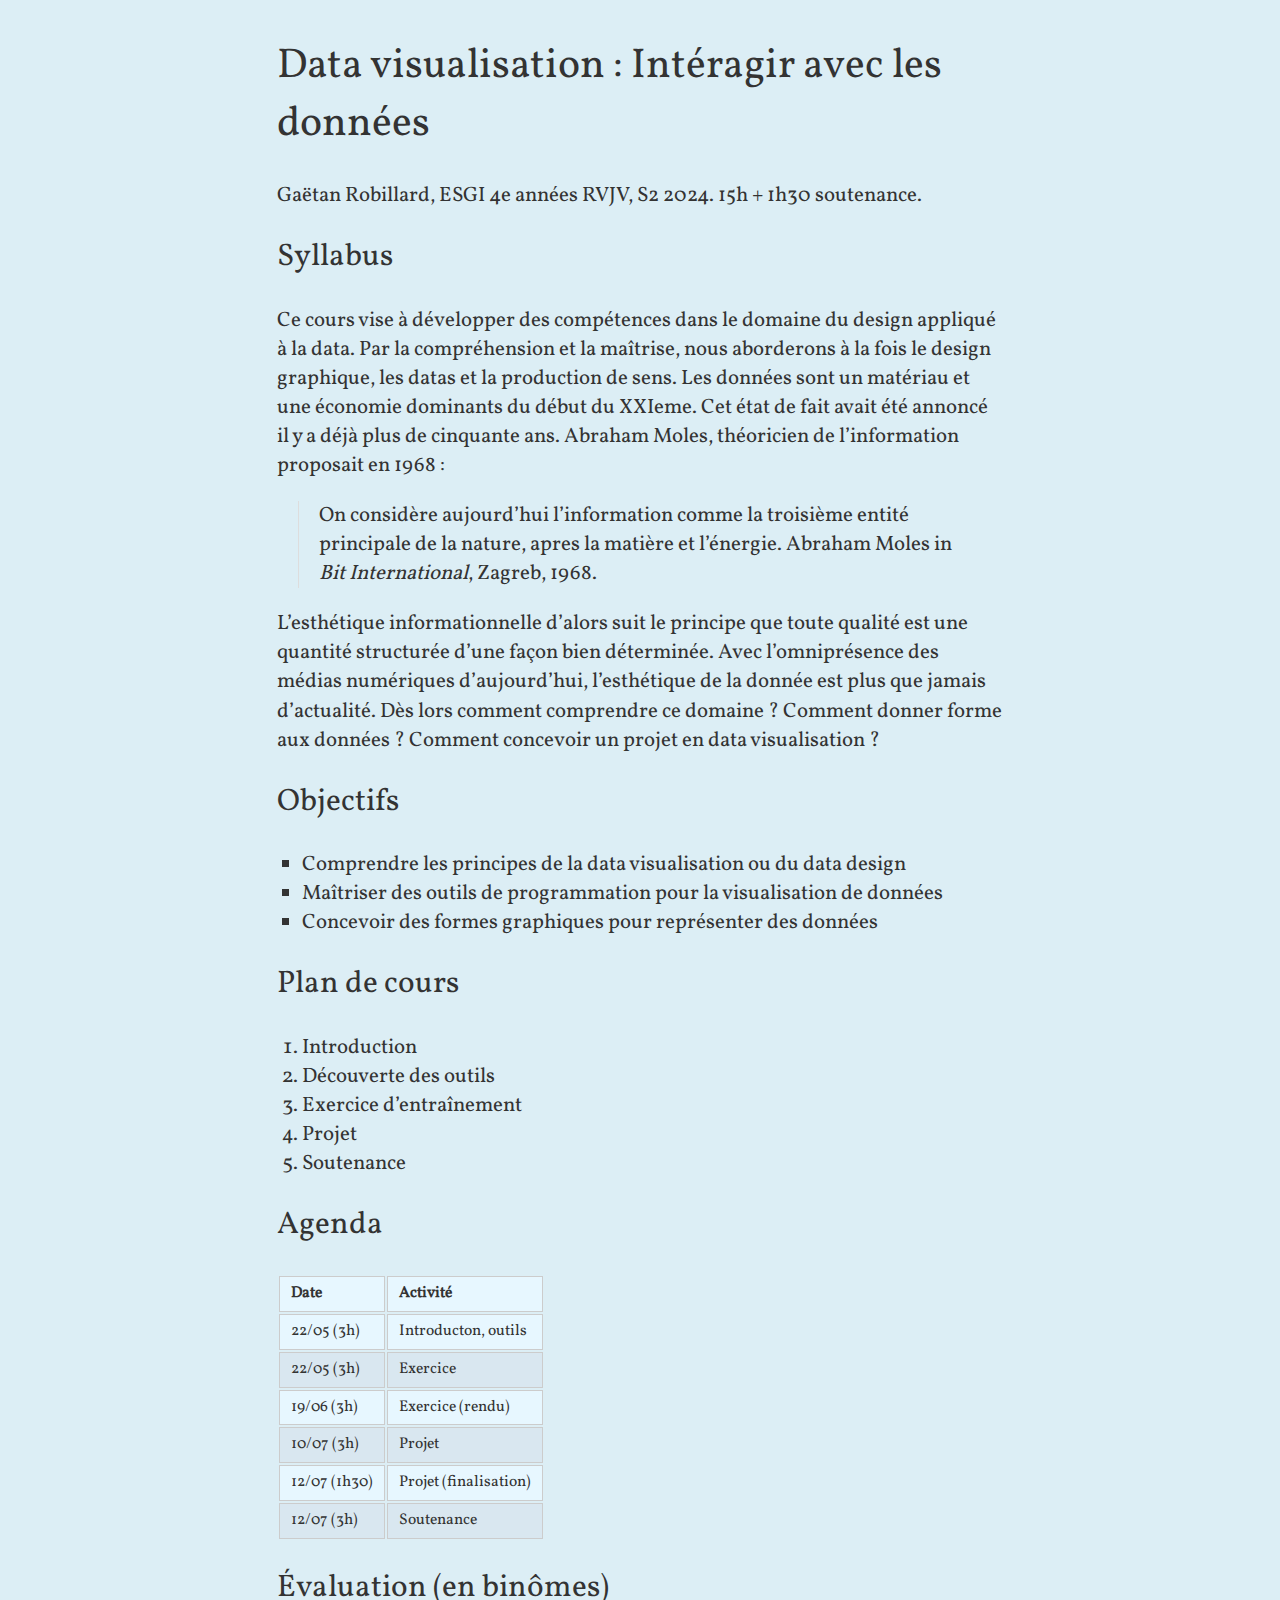
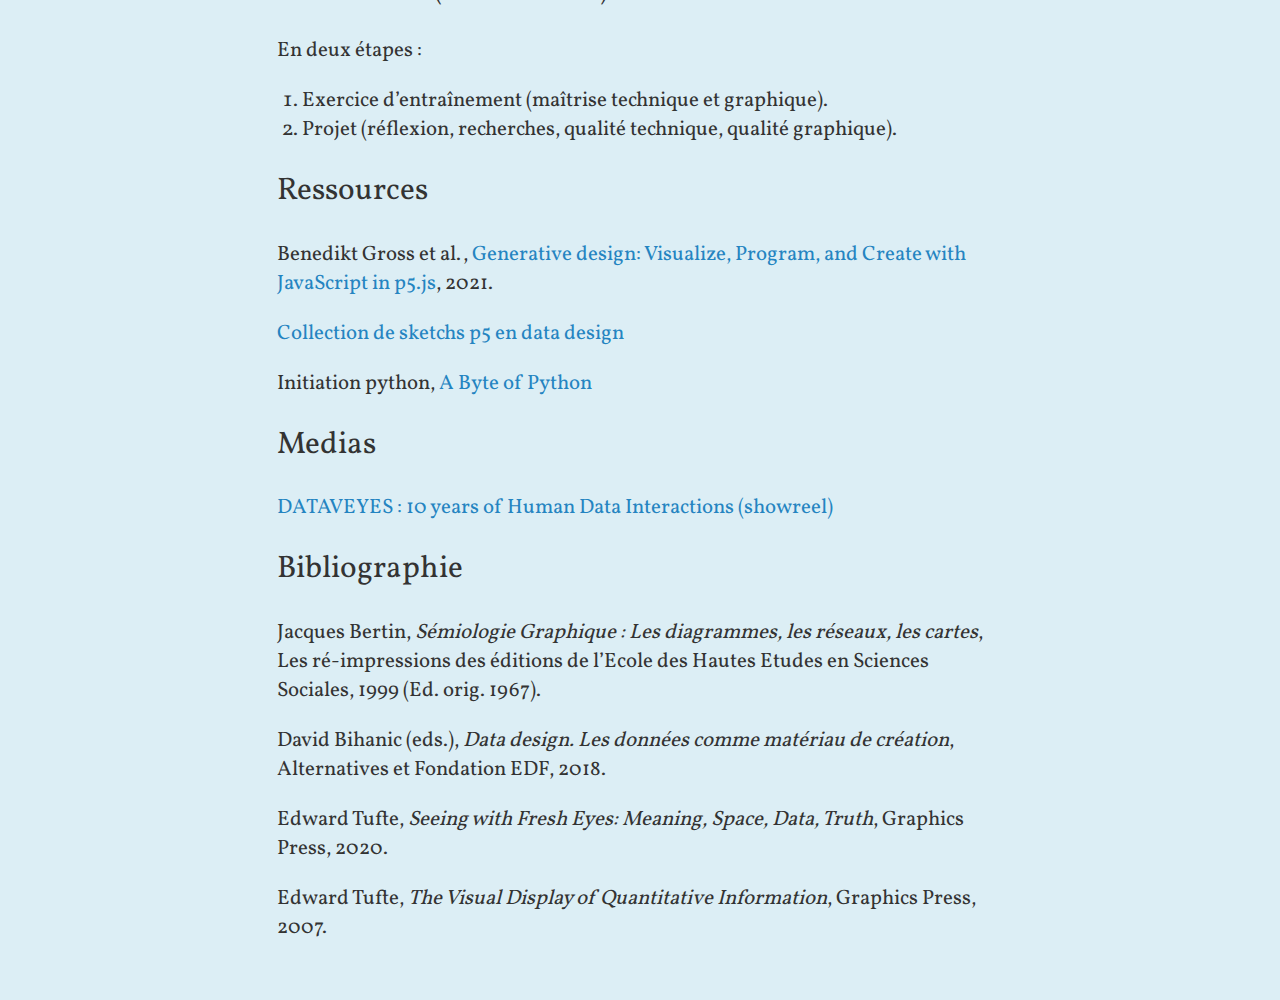
<file: index.html>
<!DOCTYPE html>
<html xmlns="http://www.w3.org/1999/xhtml" lang="" xml:lang="">
<head>
  <meta charset="utf-8" />
  <meta name="generator" content="pandoc" />
  <meta name="viewport" content="width=device-width, initial-scale=1.0, user-scalable=yes" />
  <meta name="author" content="Gaëtan Robillard, ESGI 4e années RVJV, S2 2024. 15h + 1h30 soutenance." />
  <title>Data visualisation : Intéragir avec les données</title>
  <style>
    code{white-space: pre-wrap;}
    span.smallcaps{font-variant: small-caps;}
    span.underline{text-decoration: underline;}
    div.column{display: inline-block; vertical-align: top; width: 50%;}
    div.hanging-indent{margin-left: 1.5em; text-indent: -1.5em;}
    ul.task-list{list-style: none;}
    .display.math{display: block; text-align: center; margin: 0.5rem auto;}
  </style>
  <link rel="stylesheet" href=".\style.css" />
  <!--[if lt IE 9]>
    <script src="//cdnjs.cloudflare.com/ajax/libs/html5shiv/3.7.3/html5shiv-printshiv.min.js"></script>
  <![endif]-->
</head>
<body>
<header id="title-block-header">
<h1 class="title">Data visualisation : Intéragir avec les données</h1>
<p class="author">Gaëtan Robillard, ESGI 4e années RVJV, S2 2024. 15h + 1h30 soutenance.</p>
</header>
<h2 id="syllabus">Syllabus</h2>
<p>Ce cours vise à développer des compétences dans le domaine du design appliqué à la data. Par la compréhension et la maîtrise, nous aborderons à la fois le design graphique, les datas et la production de sens. Les données sont un matériau et une économie dominants du début du XXIeme. Cet état de fait avait été annoncé il y a déjà plus de cinquante ans. Abraham Moles, théoricien de l’information proposait en 1968 :</p>
<blockquote>
<p>On considère aujourd’hui l’information comme la troisième entité principale de la nature, apres la matière et l’énergie. Abraham Moles in <em>Bit International</em>, Zagreb, 1968.</p>
</blockquote>
<p>L’esthétique informationnelle d’alors suit le principe que toute qualité est une quantité structurée d’une façon bien déterminée. Avec l’omniprésence des médias numériques d’aujourd’hui, l’esthétique de la donnée est plus que jamais d’actualité. Dès lors comment comprendre ce domaine ? Comment donner forme aux données ? Comment concevoir un projet en data visualisation ?</p>
<h2 id="objectifs">Objectifs</h2>
<ul>
<li>Comprendre les principes de la data visualisation ou du data design</li>
<li>Maîtriser des outils de programmation pour la visualisation de données</li>
<li>Concevoir des formes graphiques pour représenter des données</li>
</ul>
<h2 id="plan-de-cours">Plan de cours</h2>
<ol type="1">
<li>Introduction</li>
<li>Découverte des outils</li>
<li>Exercice d’entraînement</li>
<li>Projet</li>
<li>Soutenance</li>
</ol>
<h2 id="agenda">Agenda</h2>
<table>
<thead>
<tr class="header">
<th>Date</th>
<th>Activité</th>
</tr>
</thead>
<tbody>
<tr class="odd">
<td>22/05 (3h)</td>
<td>Introducton, outils</td>
</tr>
<tr class="even">
<td>22/05 (3h)</td>
<td>Exercice</td>
</tr>
<tr class="odd">
<td>19/06 (3h)</td>
<td>Exercice (rendu)</td>
</tr>
<tr class="even">
<td>10/07 (3h)</td>
<td>Projet</td>
</tr>
<tr class="odd">
<td>12/07 (1h30)</td>
<td>Projet (finalisation)</td>
</tr>
<tr class="even">
<td>12/07 (3h)</td>
<td>Soutenance</td>
</tr>
</tbody>
</table>
<h2 id="évaluation-en-binômes">Évaluation (en binômes)</h2>
<p>En deux étapes :</p>
<ol type="1">
<li>Exercice d’entraînement (maîtrise technique et graphique).</li>
<li>Projet (réflexion, recherches, qualité technique, qualité graphique).</li>
</ol>
<h2 id="ressources">Ressources</h2>
<p>Benedikt Gross et al., <a href="http://www.generative-gestaltung.de/2/">Generative design: Visualize, Program, and Create with JavaScript in p5.js</a>, 2021.</p>
<p><a href="https://editor.p5js.org/gaetan/collections/D8GwwWHQI">Collection de sketchs p5 en data design</a></p>
<p>Initiation python, <a href="https://python.swaroopch.com/">A Byte of Python</a></p>
<h2 id="medias">Medias</h2>
<p><a href="https://vimeo.com/495546114">DATAVEYES : 10 years of Human Data Interactions (showreel)</a></p>
<h2 id="bibliographie">Bibliographie</h2>
<p>Jacques Bertin, <em>Sémiologie Graphique : Les diagrammes, les réseaux, les cartes</em>, Les ré-impressions des éditions de l’Ecole des Hautes Etudes en Sciences Sociales, 1999 (Ed. orig. 1967).</p>
<p>David Bihanic (eds.), <em>Data design. Les données comme matériau de création</em>, Alternatives et Fondation EDF, 2018.</p>
<p>Edward Tufte, <em>Seeing with Fresh Eyes: Meaning, Space, Data, Truth</em>, Graphics Press, 2020.</p>
<p>Edward Tufte, <em>The Visual Display of Quantitative Information</em>, Graphics Press, 2007.</p>
</body>
</html>
</file>
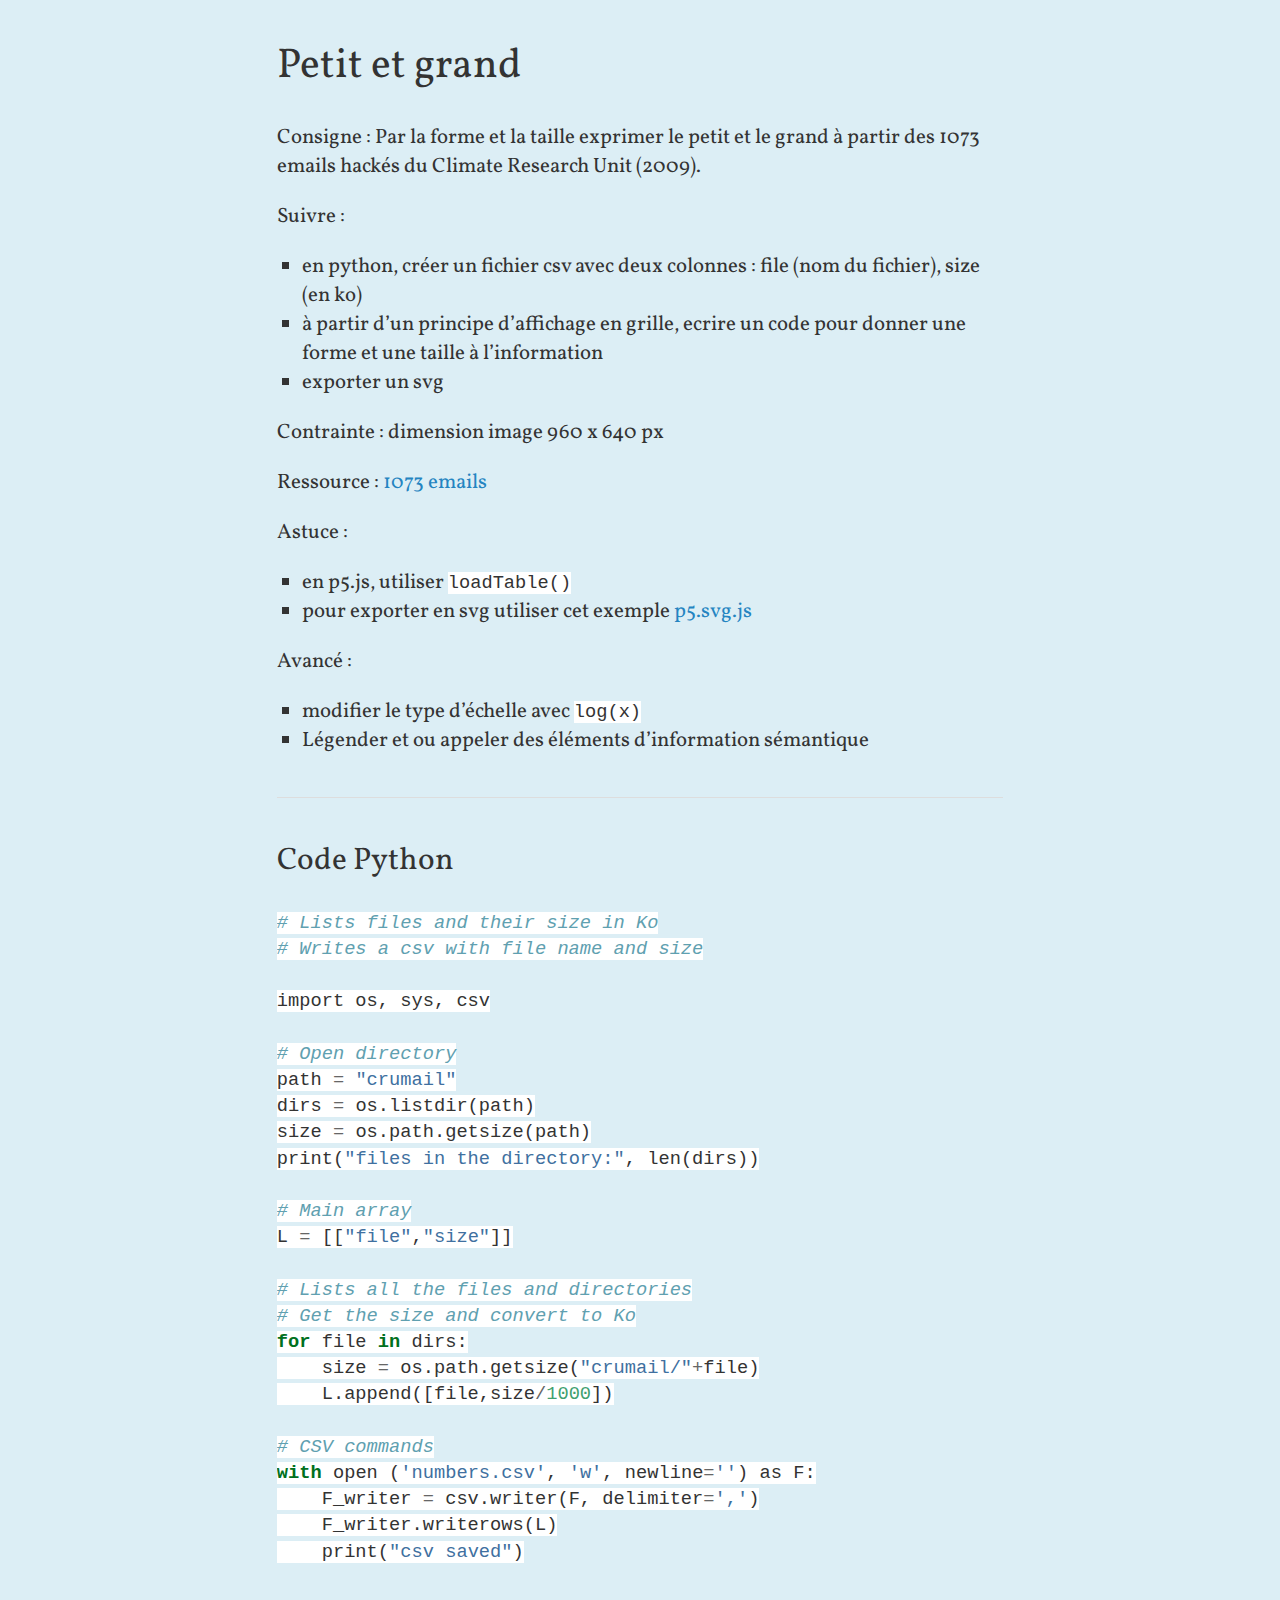
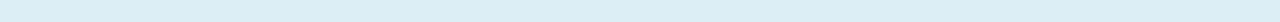
<file: petit-grand.html>
<!DOCTYPE html>
<html xmlns="http://www.w3.org/1999/xhtml" lang="" xml:lang="">
<head>
  <meta charset="utf-8" />
  <meta name="generator" content="pandoc" />
  <meta name="viewport" content="width=device-width, initial-scale=1.0, user-scalable=yes" />
  <title>Petit et grand</title>
  <style>
    code{white-space: pre-wrap;}
    span.smallcaps{font-variant: small-caps;}
    span.underline{text-decoration: underline;}
    div.column{display: inline-block; vertical-align: top; width: 50%;}
    div.hanging-indent{margin-left: 1.5em; text-indent: -1.5em;}
    ul.task-list{list-style: none;}
    pre > code.sourceCode { white-space: pre; position: relative; }
    pre > code.sourceCode > span { display: inline-block; line-height: 1.25; }
    pre > code.sourceCode > span:empty { height: 1.2em; }
    .sourceCode { overflow: visible; }
    code.sourceCode > span { color: inherit; text-decoration: inherit; }
    div.sourceCode { margin: 1em 0; }
    pre.sourceCode { margin: 0; }
    @media screen {
    div.sourceCode { overflow: auto; }
    }
    @media print {
    pre > code.sourceCode { white-space: pre-wrap; }
    pre > code.sourceCode > span { text-indent: -5em; padding-left: 5em; }
    }
    pre.numberSource code
      { counter-reset: source-line 0; }
    pre.numberSource code > span
      { position: relative; left: -4em; counter-increment: source-line; }
    pre.numberSource code > span > a:first-child::before
      { content: counter(source-line);
        position: relative; left: -1em; text-align: right; vertical-align: baseline;
        border: none; display: inline-block;
        -webkit-touch-callout: none; -webkit-user-select: none;
        -khtml-user-select: none; -moz-user-select: none;
        -ms-user-select: none; user-select: none;
        padding: 0 4px; width: 4em;
        color: #aaaaaa;
      }
    pre.numberSource { margin-left: 3em; border-left: 1px solid #aaaaaa;  padding-left: 4px; }
    div.sourceCode
      {   }
    @media screen {
    pre > code.sourceCode > span > a:first-child::before { text-decoration: underline; }
    }
    code span.al { color: #ff0000; font-weight: bold; } /* Alert */
    code span.an { color: #60a0b0; font-weight: bold; font-style: italic; } /* Annotation */
    code span.at { color: #7d9029; } /* Attribute */
    code span.bn { color: #40a070; } /* BaseN */
    code span.bu { } /* BuiltIn */
    code span.cf { color: #007020; font-weight: bold; } /* ControlFlow */
    code span.ch { color: #4070a0; } /* Char */
    code span.cn { color: #880000; } /* Constant */
    code span.co { color: #60a0b0; font-style: italic; } /* Comment */
    code span.cv { color: #60a0b0; font-weight: bold; font-style: italic; } /* CommentVar */
    code span.do { color: #ba2121; font-style: italic; } /* Documentation */
    code span.dt { color: #902000; } /* DataType */
    code span.dv { color: #40a070; } /* DecVal */
    code span.er { color: #ff0000; font-weight: bold; } /* Error */
    code span.ex { } /* Extension */
    code span.fl { color: #40a070; } /* Float */
    code span.fu { color: #06287e; } /* Function */
    code span.im { } /* Import */
    code span.in { color: #60a0b0; font-weight: bold; font-style: italic; } /* Information */
    code span.kw { color: #007020; font-weight: bold; } /* Keyword */
    code span.op { color: #666666; } /* Operator */
    code span.ot { color: #007020; } /* Other */
    code span.pp { color: #bc7a00; } /* Preprocessor */
    code span.sc { color: #4070a0; } /* SpecialChar */
    code span.ss { color: #bb6688; } /* SpecialString */
    code span.st { color: #4070a0; } /* String */
    code span.va { color: #19177c; } /* Variable */
    code span.vs { color: #4070a0; } /* VerbatimString */
    code span.wa { color: #60a0b0; font-weight: bold; font-style: italic; } /* Warning */
    .display.math{display: block; text-align: center; margin: 0.5rem auto;}
  </style>
  <link rel="stylesheet" href="style.css" />
  <!--[if lt IE 9]>
    <script src="//cdnjs.cloudflare.com/ajax/libs/html5shiv/3.7.3/html5shiv-printshiv.min.js"></script>
  <![endif]-->
</head>
<body>
<header id="title-block-header">
<h1 class="title">Petit et grand</h1>
</header>
<p>Consigne : Par la forme et la taille exprimer le petit et le grand à partir des 1073 emails hackés du Climate Research Unit (2009).</p>
<p>Suivre :</p>
<ul>
<li>en python, créer un fichier csv avec deux colonnes : file (nom du fichier), size (en ko)</li>
<li>à partir d’un principe d’affichage en grille, ecrire un code pour donner une forme et une taille à l’information</li>
<li>exporter un svg</li>
</ul>
<p>Contrainte : dimension image 960 x 640 px</p>
<p>Ressource : <a href="data/crumail.zip">1073 emails</a></p>
<p>Astuce :</p>
<ul>
<li>en p5.js, utiliser <code>loadTable()</code></li>
<li>pour exporter en svg utiliser cet exemple <a href="https://editor.p5js.org/gaetan/sketches/WvxdxVZlv">p5.svg.js</a></li>
</ul>
<p>Avancé :</p>
<ul>
<li>modifier le type d’échelle avec <code>log(x)</code></li>
<li>Légender et ou appeler des éléments d’information sémantique</li>
</ul>
<hr />
<h2 id="code-python">Code Python</h2>
<div class="sourceCode" id="cb1"><pre class="sourceCode python"><code class="sourceCode python"><span id="cb1-1"><a href="#cb1-1" aria-hidden="true" tabindex="-1"></a><span class="co"># Lists files and their size in Ko</span></span>
<span id="cb1-2"><a href="#cb1-2" aria-hidden="true" tabindex="-1"></a><span class="co"># Writes a csv with file name and size</span></span>
<span id="cb1-3"><a href="#cb1-3" aria-hidden="true" tabindex="-1"></a></span>
<span id="cb1-4"><a href="#cb1-4" aria-hidden="true" tabindex="-1"></a><span class="im">import</span> os, sys, csv</span>
<span id="cb1-5"><a href="#cb1-5" aria-hidden="true" tabindex="-1"></a></span>
<span id="cb1-6"><a href="#cb1-6" aria-hidden="true" tabindex="-1"></a><span class="co"># Open directory</span></span>
<span id="cb1-7"><a href="#cb1-7" aria-hidden="true" tabindex="-1"></a>path <span class="op">=</span> <span class="st">&quot;crumail&quot;</span></span>
<span id="cb1-8"><a href="#cb1-8" aria-hidden="true" tabindex="-1"></a>dirs <span class="op">=</span> os.listdir(path)</span>
<span id="cb1-9"><a href="#cb1-9" aria-hidden="true" tabindex="-1"></a>size <span class="op">=</span> os.path.getsize(path)</span>
<span id="cb1-10"><a href="#cb1-10" aria-hidden="true" tabindex="-1"></a><span class="bu">print</span>(<span class="st">&quot;files in the directory:&quot;</span>, <span class="bu">len</span>(dirs))</span>
<span id="cb1-11"><a href="#cb1-11" aria-hidden="true" tabindex="-1"></a></span>
<span id="cb1-12"><a href="#cb1-12" aria-hidden="true" tabindex="-1"></a><span class="co"># Main array</span></span>
<span id="cb1-13"><a href="#cb1-13" aria-hidden="true" tabindex="-1"></a>L <span class="op">=</span> [[<span class="st">&quot;file&quot;</span>,<span class="st">&quot;size&quot;</span>]]</span>
<span id="cb1-14"><a href="#cb1-14" aria-hidden="true" tabindex="-1"></a></span>
<span id="cb1-15"><a href="#cb1-15" aria-hidden="true" tabindex="-1"></a><span class="co"># Lists all the files and directories</span></span>
<span id="cb1-16"><a href="#cb1-16" aria-hidden="true" tabindex="-1"></a><span class="co"># Get the size and convert to Ko</span></span>
<span id="cb1-17"><a href="#cb1-17" aria-hidden="true" tabindex="-1"></a><span class="cf">for</span> <span class="bu">file</span> <span class="kw">in</span> dirs:</span>
<span id="cb1-18"><a href="#cb1-18" aria-hidden="true" tabindex="-1"></a>    size <span class="op">=</span> os.path.getsize(<span class="st">&quot;crumail/&quot;</span><span class="op">+</span><span class="bu">file</span>)</span>
<span id="cb1-19"><a href="#cb1-19" aria-hidden="true" tabindex="-1"></a>    L.append([<span class="bu">file</span>,size<span class="op">/</span><span class="dv">1000</span>])</span>
<span id="cb1-20"><a href="#cb1-20" aria-hidden="true" tabindex="-1"></a></span>
<span id="cb1-21"><a href="#cb1-21" aria-hidden="true" tabindex="-1"></a><span class="co"># CSV commands</span></span>
<span id="cb1-22"><a href="#cb1-22" aria-hidden="true" tabindex="-1"></a><span class="cf">with</span> <span class="bu">open</span> (<span class="st">&#39;numbers.csv&#39;</span>, <span class="st">&#39;w&#39;</span>, newline<span class="op">=</span><span class="st">&#39;&#39;</span>) <span class="im">as</span> F:</span>
<span id="cb1-23"><a href="#cb1-23" aria-hidden="true" tabindex="-1"></a>    F_writer <span class="op">=</span> csv.writer(F, delimiter<span class="op">=</span><span class="st">&#39;,&#39;</span>)</span>
<span id="cb1-24"><a href="#cb1-24" aria-hidden="true" tabindex="-1"></a>    F_writer.writerows(L)</span>
<span id="cb1-25"><a href="#cb1-25" aria-hidden="true" tabindex="-1"></a>    <span class="bu">print</span>(<span class="st">&quot;csv saved&quot;</span>)</span></code></pre></div>
</body>
</html>
</file>
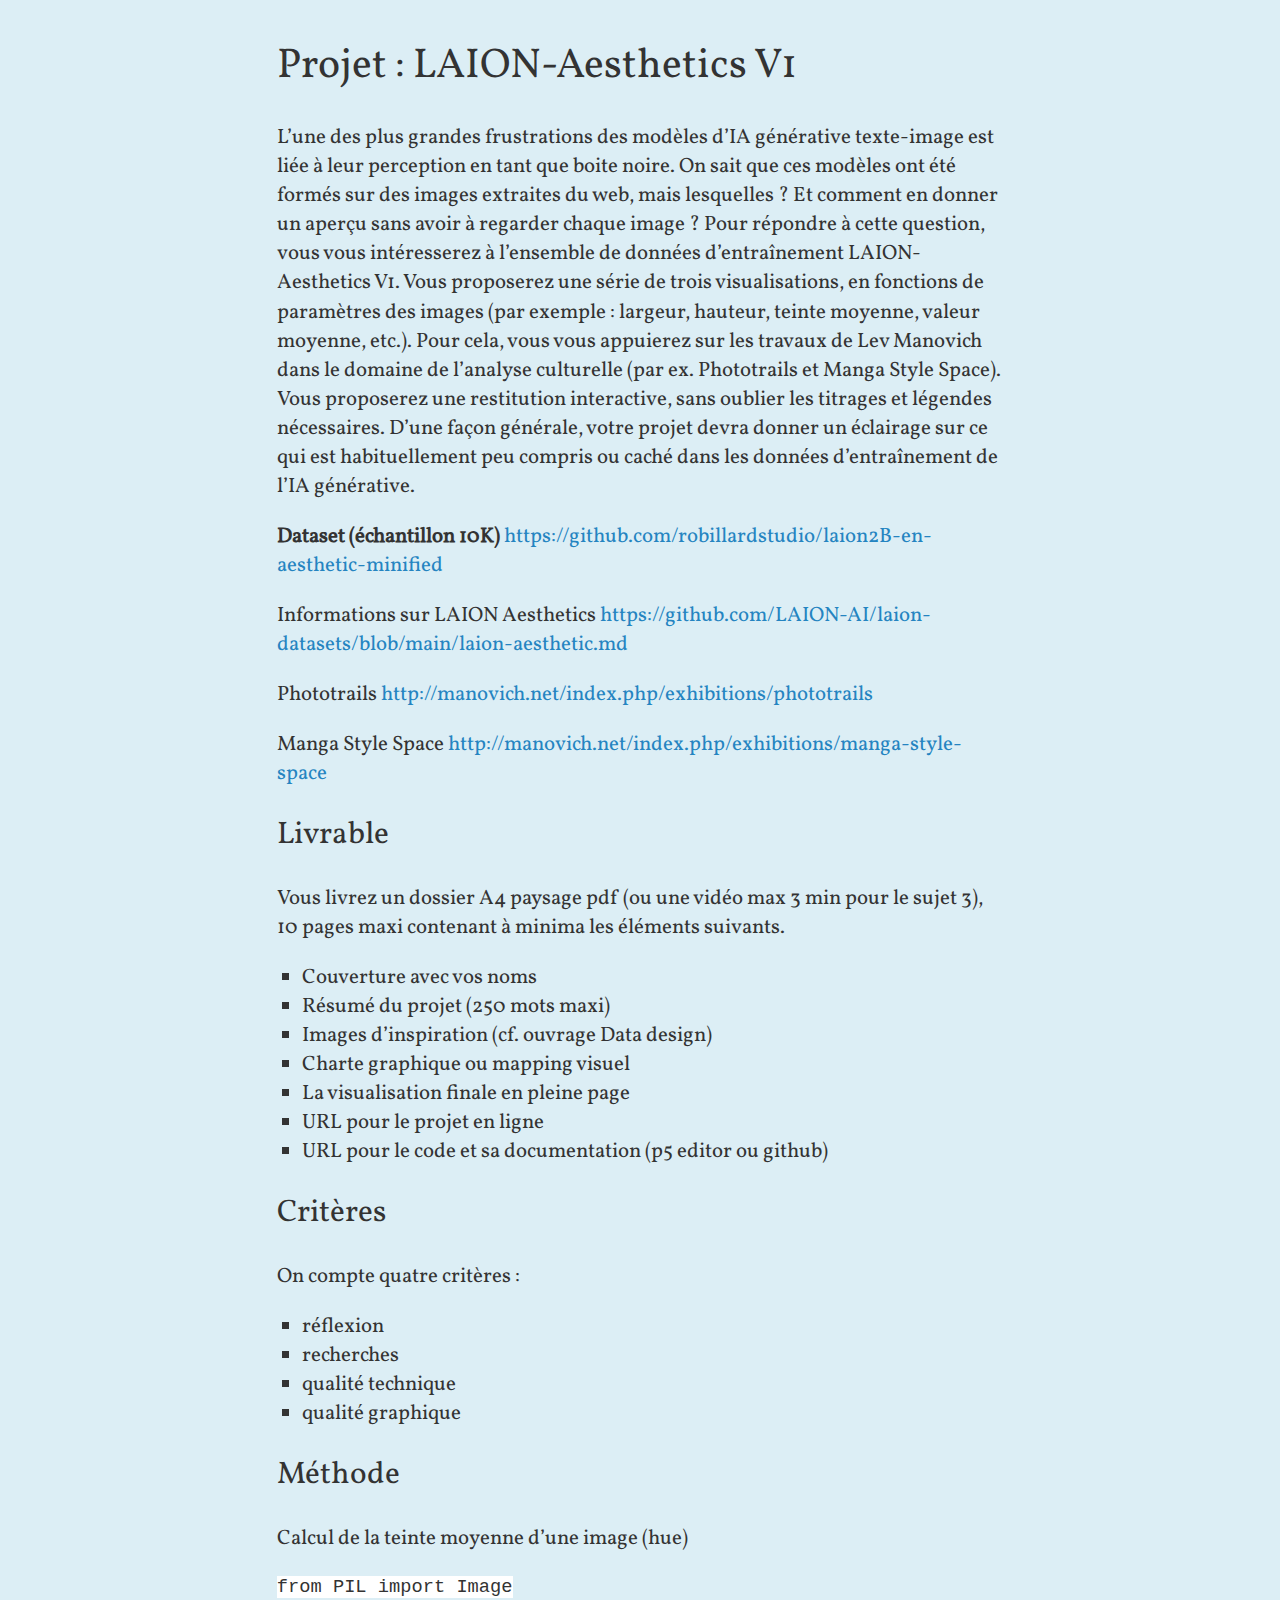
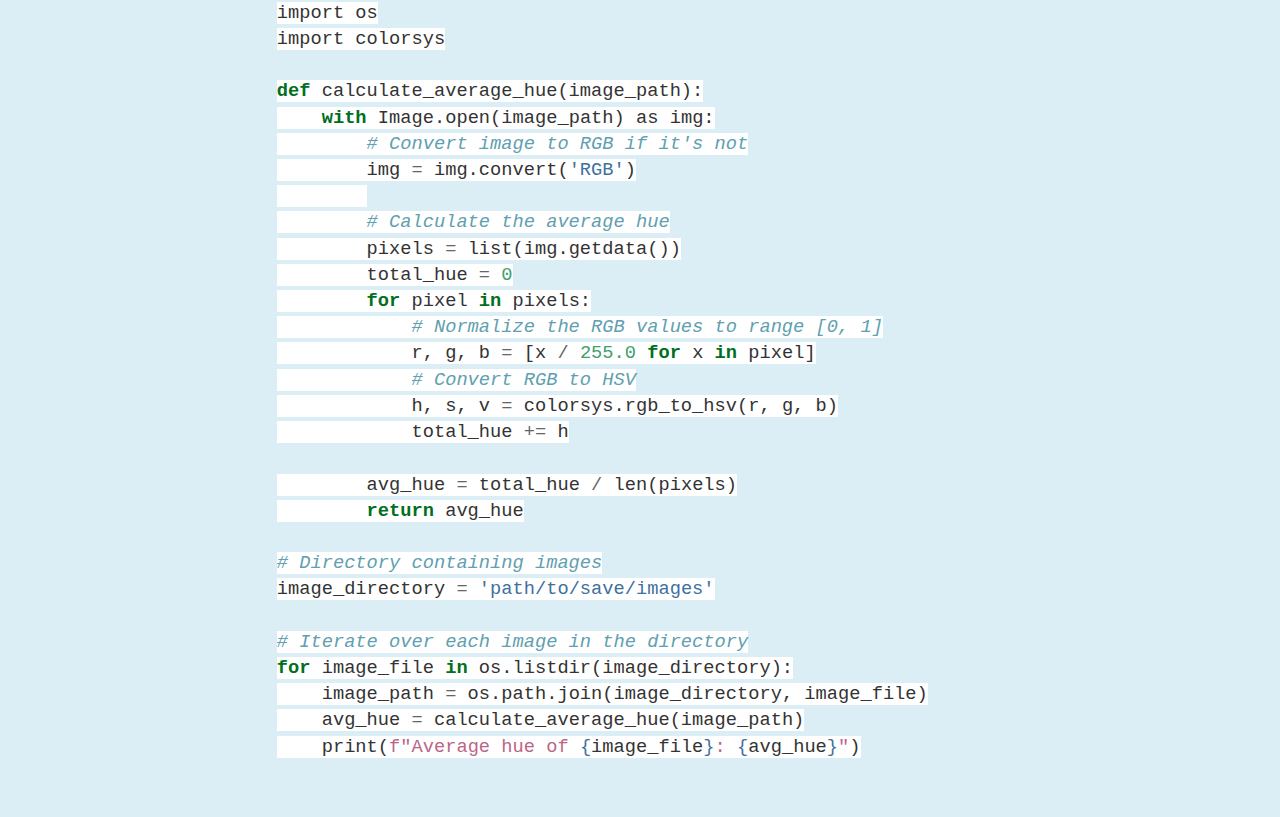
<file: projet.html>
<!DOCTYPE html>
<html xmlns="http://www.w3.org/1999/xhtml" lang="" xml:lang="">
<head>
  <meta charset="utf-8" />
  <meta name="generator" content="pandoc" />
  <meta name="viewport" content="width=device-width, initial-scale=1.0, user-scalable=yes" />
  <title>projet</title>
  <style>
    code{white-space: pre-wrap;}
    span.smallcaps{font-variant: small-caps;}
    span.underline{text-decoration: underline;}
    div.column{display: inline-block; vertical-align: top; width: 50%;}
    div.hanging-indent{margin-left: 1.5em; text-indent: -1.5em;}
    ul.task-list{list-style: none;}
    pre > code.sourceCode { white-space: pre; position: relative; }
    pre > code.sourceCode > span { display: inline-block; line-height: 1.25; }
    pre > code.sourceCode > span:empty { height: 1.2em; }
    .sourceCode { overflow: visible; }
    code.sourceCode > span { color: inherit; text-decoration: inherit; }
    div.sourceCode { margin: 1em 0; }
    pre.sourceCode { margin: 0; }
    @media screen {
    div.sourceCode { overflow: auto; }
    }
    @media print {
    pre > code.sourceCode { white-space: pre-wrap; }
    pre > code.sourceCode > span { text-indent: -5em; padding-left: 5em; }
    }
    pre.numberSource code
      { counter-reset: source-line 0; }
    pre.numberSource code > span
      { position: relative; left: -4em; counter-increment: source-line; }
    pre.numberSource code > span > a:first-child::before
      { content: counter(source-line);
        position: relative; left: -1em; text-align: right; vertical-align: baseline;
        border: none; display: inline-block;
        -webkit-touch-callout: none; -webkit-user-select: none;
        -khtml-user-select: none; -moz-user-select: none;
        -ms-user-select: none; user-select: none;
        padding: 0 4px; width: 4em;
        color: #aaaaaa;
      }
    pre.numberSource { margin-left: 3em; border-left: 1px solid #aaaaaa;  padding-left: 4px; }
    div.sourceCode
      {   }
    @media screen {
    pre > code.sourceCode > span > a:first-child::before { text-decoration: underline; }
    }
    code span.al { color: #ff0000; font-weight: bold; } /* Alert */
    code span.an { color: #60a0b0; font-weight: bold; font-style: italic; } /* Annotation */
    code span.at { color: #7d9029; } /* Attribute */
    code span.bn { color: #40a070; } /* BaseN */
    code span.bu { } /* BuiltIn */
    code span.cf { color: #007020; font-weight: bold; } /* ControlFlow */
    code span.ch { color: #4070a0; } /* Char */
    code span.cn { color: #880000; } /* Constant */
    code span.co { color: #60a0b0; font-style: italic; } /* Comment */
    code span.cv { color: #60a0b0; font-weight: bold; font-style: italic; } /* CommentVar */
    code span.do { color: #ba2121; font-style: italic; } /* Documentation */
    code span.dt { color: #902000; } /* DataType */
    code span.dv { color: #40a070; } /* DecVal */
    code span.er { color: #ff0000; font-weight: bold; } /* Error */
    code span.ex { } /* Extension */
    code span.fl { color: #40a070; } /* Float */
    code span.fu { color: #06287e; } /* Function */
    code span.im { } /* Import */
    code span.in { color: #60a0b0; font-weight: bold; font-style: italic; } /* Information */
    code span.kw { color: #007020; font-weight: bold; } /* Keyword */
    code span.op { color: #666666; } /* Operator */
    code span.ot { color: #007020; } /* Other */
    code span.pp { color: #bc7a00; } /* Preprocessor */
    code span.sc { color: #4070a0; } /* SpecialChar */
    code span.ss { color: #bb6688; } /* SpecialString */
    code span.st { color: #4070a0; } /* String */
    code span.va { color: #19177c; } /* Variable */
    code span.vs { color: #4070a0; } /* VerbatimString */
    code span.wa { color: #60a0b0; font-weight: bold; font-style: italic; } /* Warning */
    .display.math{display: block; text-align: center; margin: 0.5rem auto;}
  </style>
  <link rel="stylesheet" href="style.css" />
  <!--[if lt IE 9]>
    <script src="//cdnjs.cloudflare.com/ajax/libs/html5shiv/3.7.3/html5shiv-printshiv.min.js"></script>
  <![endif]-->
</head>
<body>
<h1 id="projet-laion-aesthetics-v1">Projet : LAION-Aesthetics V1</h1>
<p>L’une des plus grandes frustrations des modèles d’IA générative texte-image est liée à leur perception en tant que boite noire. On sait que ces modèles ont été formés sur des images extraites du web, mais lesquelles ? Et comment en donner un aperçu sans avoir à regarder chaque image ? Pour répondre à cette question, vous vous intéresserez à l’ensemble de données d’entraînement LAION-Aesthetics V1. Vous proposerez une série de trois visualisations, en fonctions de paramètres des images (par exemple : largeur, hauteur, teinte moyenne, valeur moyenne, etc.). Pour cela, vous vous appuierez sur les travaux de Lev Manovich dans le domaine de l’analyse culturelle (par ex. Phototrails et Manga Style Space). Vous proposerez une restitution interactive, sans oublier les titrages et légendes nécessaires. D’une façon générale, votre projet devra donner un éclairage sur ce qui est habituellement peu compris ou caché dans les données d’entraînement de l’IA générative.</p>
<p><strong>Dataset (échantillon 10K)</strong> <a href="https://github.com/robillardstudio/laion2B-en-aesthetic-minified">https://github.com/robillardstudio/laion2B-en-aesthetic-minified</a></p>
<!-- Autres méthodes : dct, bag of words, autoencodeur -->
<p>Informations sur LAION Aesthetics <a href="https://github.com/LAION-AI/laion-datasets/blob/main/laion-aesthetic.md">https://github.com/LAION-AI/laion-datasets/blob/main/laion-aesthetic.md</a></p>
<p>Phototrails <a href="http://manovich.net/index.php/exhibitions/phototrails">http://manovich.net/index.php/exhibitions/phototrails</a></p>
<p>Manga Style Space <a href="http://manovich.net/index.php/exhibitions/manga-style-space">http://manovich.net/index.php/exhibitions/manga-style-space</a></p>
<h2 id="livrable">Livrable</h2>
<p>Vous livrez un dossier A4 paysage pdf (ou une vidéo max 3 min pour le sujet 3), 10 pages maxi contenant à minima les éléments suivants.</p>
<ul>
<li>Couverture avec vos noms</li>
<li>Résumé du projet (250 mots maxi)</li>
<li>Images d’inspiration (cf. ouvrage Data design)</li>
<li>Charte graphique ou mapping visuel</li>
<li>La visualisation finale en pleine page</li>
<li>URL pour le projet en ligne</li>
<li>URL pour le code et sa documentation (p5 editor ou github)</li>
</ul>
<h2 id="critères">Critères</h2>
<p>On compte quatre critères :</p>
<ul>
<li>réflexion</li>
<li>recherches</li>
<li>qualité technique</li>
<li>qualité graphique</li>
</ul>
<h2 id="méthode">Méthode</h2>
<p>Calcul de la teinte moyenne d’une image (hue)</p>
<div class="sourceCode" id="cb1"><pre class="sourceCode python"><code class="sourceCode python"><span id="cb1-1"><a href="#cb1-1" aria-hidden="true" tabindex="-1"></a><span class="im">from</span> PIL <span class="im">import</span> Image</span>
<span id="cb1-2"><a href="#cb1-2" aria-hidden="true" tabindex="-1"></a><span class="im">import</span> os</span>
<span id="cb1-3"><a href="#cb1-3" aria-hidden="true" tabindex="-1"></a><span class="im">import</span> colorsys</span>
<span id="cb1-4"><a href="#cb1-4" aria-hidden="true" tabindex="-1"></a></span>
<span id="cb1-5"><a href="#cb1-5" aria-hidden="true" tabindex="-1"></a><span class="kw">def</span> calculate_average_hue(image_path):</span>
<span id="cb1-6"><a href="#cb1-6" aria-hidden="true" tabindex="-1"></a>    <span class="cf">with</span> Image.<span class="bu">open</span>(image_path) <span class="im">as</span> img:</span>
<span id="cb1-7"><a href="#cb1-7" aria-hidden="true" tabindex="-1"></a>        <span class="co"># Convert image to RGB if it&#39;s not</span></span>
<span id="cb1-8"><a href="#cb1-8" aria-hidden="true" tabindex="-1"></a>        img <span class="op">=</span> img.convert(<span class="st">&#39;RGB&#39;</span>)</span>
<span id="cb1-9"><a href="#cb1-9" aria-hidden="true" tabindex="-1"></a>        </span>
<span id="cb1-10"><a href="#cb1-10" aria-hidden="true" tabindex="-1"></a>        <span class="co"># Calculate the average hue</span></span>
<span id="cb1-11"><a href="#cb1-11" aria-hidden="true" tabindex="-1"></a>        pixels <span class="op">=</span> <span class="bu">list</span>(img.getdata())</span>
<span id="cb1-12"><a href="#cb1-12" aria-hidden="true" tabindex="-1"></a>        total_hue <span class="op">=</span> <span class="dv">0</span></span>
<span id="cb1-13"><a href="#cb1-13" aria-hidden="true" tabindex="-1"></a>        <span class="cf">for</span> pixel <span class="kw">in</span> pixels:</span>
<span id="cb1-14"><a href="#cb1-14" aria-hidden="true" tabindex="-1"></a>            <span class="co"># Normalize the RGB values to range [0, 1]</span></span>
<span id="cb1-15"><a href="#cb1-15" aria-hidden="true" tabindex="-1"></a>            r, g, b <span class="op">=</span> [x <span class="op">/</span> <span class="fl">255.0</span> <span class="cf">for</span> x <span class="kw">in</span> pixel]</span>
<span id="cb1-16"><a href="#cb1-16" aria-hidden="true" tabindex="-1"></a>            <span class="co"># Convert RGB to HSV</span></span>
<span id="cb1-17"><a href="#cb1-17" aria-hidden="true" tabindex="-1"></a>            h, s, v <span class="op">=</span> colorsys.rgb_to_hsv(r, g, b)</span>
<span id="cb1-18"><a href="#cb1-18" aria-hidden="true" tabindex="-1"></a>            total_hue <span class="op">+=</span> h</span>
<span id="cb1-19"><a href="#cb1-19" aria-hidden="true" tabindex="-1"></a></span>
<span id="cb1-20"><a href="#cb1-20" aria-hidden="true" tabindex="-1"></a>        avg_hue <span class="op">=</span> total_hue <span class="op">/</span> <span class="bu">len</span>(pixels)</span>
<span id="cb1-21"><a href="#cb1-21" aria-hidden="true" tabindex="-1"></a>        <span class="cf">return</span> avg_hue</span>
<span id="cb1-22"><a href="#cb1-22" aria-hidden="true" tabindex="-1"></a></span>
<span id="cb1-23"><a href="#cb1-23" aria-hidden="true" tabindex="-1"></a><span class="co"># Directory containing images</span></span>
<span id="cb1-24"><a href="#cb1-24" aria-hidden="true" tabindex="-1"></a>image_directory <span class="op">=</span> <span class="st">&#39;path/to/save/images&#39;</span></span>
<span id="cb1-25"><a href="#cb1-25" aria-hidden="true" tabindex="-1"></a></span>
<span id="cb1-26"><a href="#cb1-26" aria-hidden="true" tabindex="-1"></a><span class="co"># Iterate over each image in the directory</span></span>
<span id="cb1-27"><a href="#cb1-27" aria-hidden="true" tabindex="-1"></a><span class="cf">for</span> image_file <span class="kw">in</span> os.listdir(image_directory):</span>
<span id="cb1-28"><a href="#cb1-28" aria-hidden="true" tabindex="-1"></a>    image_path <span class="op">=</span> os.path.join(image_directory, image_file)</span>
<span id="cb1-29"><a href="#cb1-29" aria-hidden="true" tabindex="-1"></a>    avg_hue <span class="op">=</span> calculate_average_hue(image_path)</span>
<span id="cb1-30"><a href="#cb1-30" aria-hidden="true" tabindex="-1"></a>    <span class="bu">print</span>(<span class="ss">f&quot;Average hue of </span><span class="sc">{</span>image_file<span class="sc">}</span><span class="ss">: </span><span class="sc">{</span>avg_hue<span class="sc">}</span><span class="ss">&quot;</span>)</span></code></pre></div>
</body>
</html>
</file>
<file: style.css>
@font-face {
    font-family: 'Vollkorn';
    src: url('font/Vollkorn-Regular.ttf');
}

html, body {
        padding:1em;
        margin:auto;
        max-width:48em;
        background:#dceef5;
	}
body {
	font: 1.3em "Vollkorn", Palatino, Times;
	color: #333;
	line-height: 1.4;
	text-align: left;
	}
header, nav, article, footer {
	/* width: 700px; */
	margin:0 auto;
	}
article {
	margin-top: 4em;
	margin-bottom: 4em;
	min-height: 400px;
	}
footer {
	margin-bottom:50px;
	}
video {
	margin: 2em 0;
	border:1px solid #ddd;
	}

nav {
	font-size: .9em;
	font-style: italic;
	border-bottom: 1px solid #ddd;
	padding: 1em 0;
	}
nav p {
	margin: 0;
	}

/* Typography
-------------------------------------------------------- */

h1 {
	margin-top: 0;
	margin-left: 0;
	font-weight: normal;
	}
h2 {
	font-weight: normal;
	}
h3 {
	font-weight: normal;
	font-style: italic;
	}
p {
	margin-top:0;
	-webkit-hypens:auto;
	-moz-hypens:auto;
	hyphens:auto;
	}
ul {
	list-style: square;
	padding-left:1.2em;
	}
ol {
	padding-left:1.2em;
	}
blockquote {
	margin-left: 1em;
	padding-left: 1em;
	border-left: 1px solid #ddd;
	}
code {
	font-family: "Consolas", "Menlo", "Monaco", monospace, serif;
	font-size: .9em;
	background: white;
	}
a {
	color: #2484c1;
	text-decoration: none;
	}
a:hover {
	text-decoration: underline;
	}
a img {
	border:none;
	}
h1 a, h1 a:hover {
	color: #333;
	text-decoration: none;
	}
hr {
	color : #ddd;
	height : 1px;
	margin: 2em 0;
	border-top : solid 1px #ddd;
	border-bottom : none;
	border-left: 0;
	border-right: 0;
	}
p#heart{
	font-size: 2em;
	line-height: 1;
	text-align: center;
	color: #ccc;
	}
.red {
	color:#B50000;
	}

/* Home Page
--------------------------- */

body#index li {
	margin-bottom: 1em;
	}


/* TABLES
=============================================================================*/

table th {
	font-weight: bold;
  }
  
  table th, table td {
	border: 1px solid #ccc;
	padding: 6px 11px;
	font-size: .75em;
  }
  table tr {
	border-top: 1px solid #ccc;
	background-color: #e7f7ff;
  }
  
  table tr:nth-child(2n) {
	background-color: #d9e7f0;
  }
  
/* iPad
-------------------------------------------------------- */
@media only screen and (max-device-width: 1024px) {
body {
	font-size: 120%;
	line-height: 1.4;
	}
} /* @iPad */

/* iPhone
-------------------------------------------------------- */
@media only screen and (max-device-width: 480px) {
body {
	text-align: left;
	}
article, footer {
	width: auto;
	}
article {
	padding: 0 10px;
	}
} /* @iPhone */
</file>
